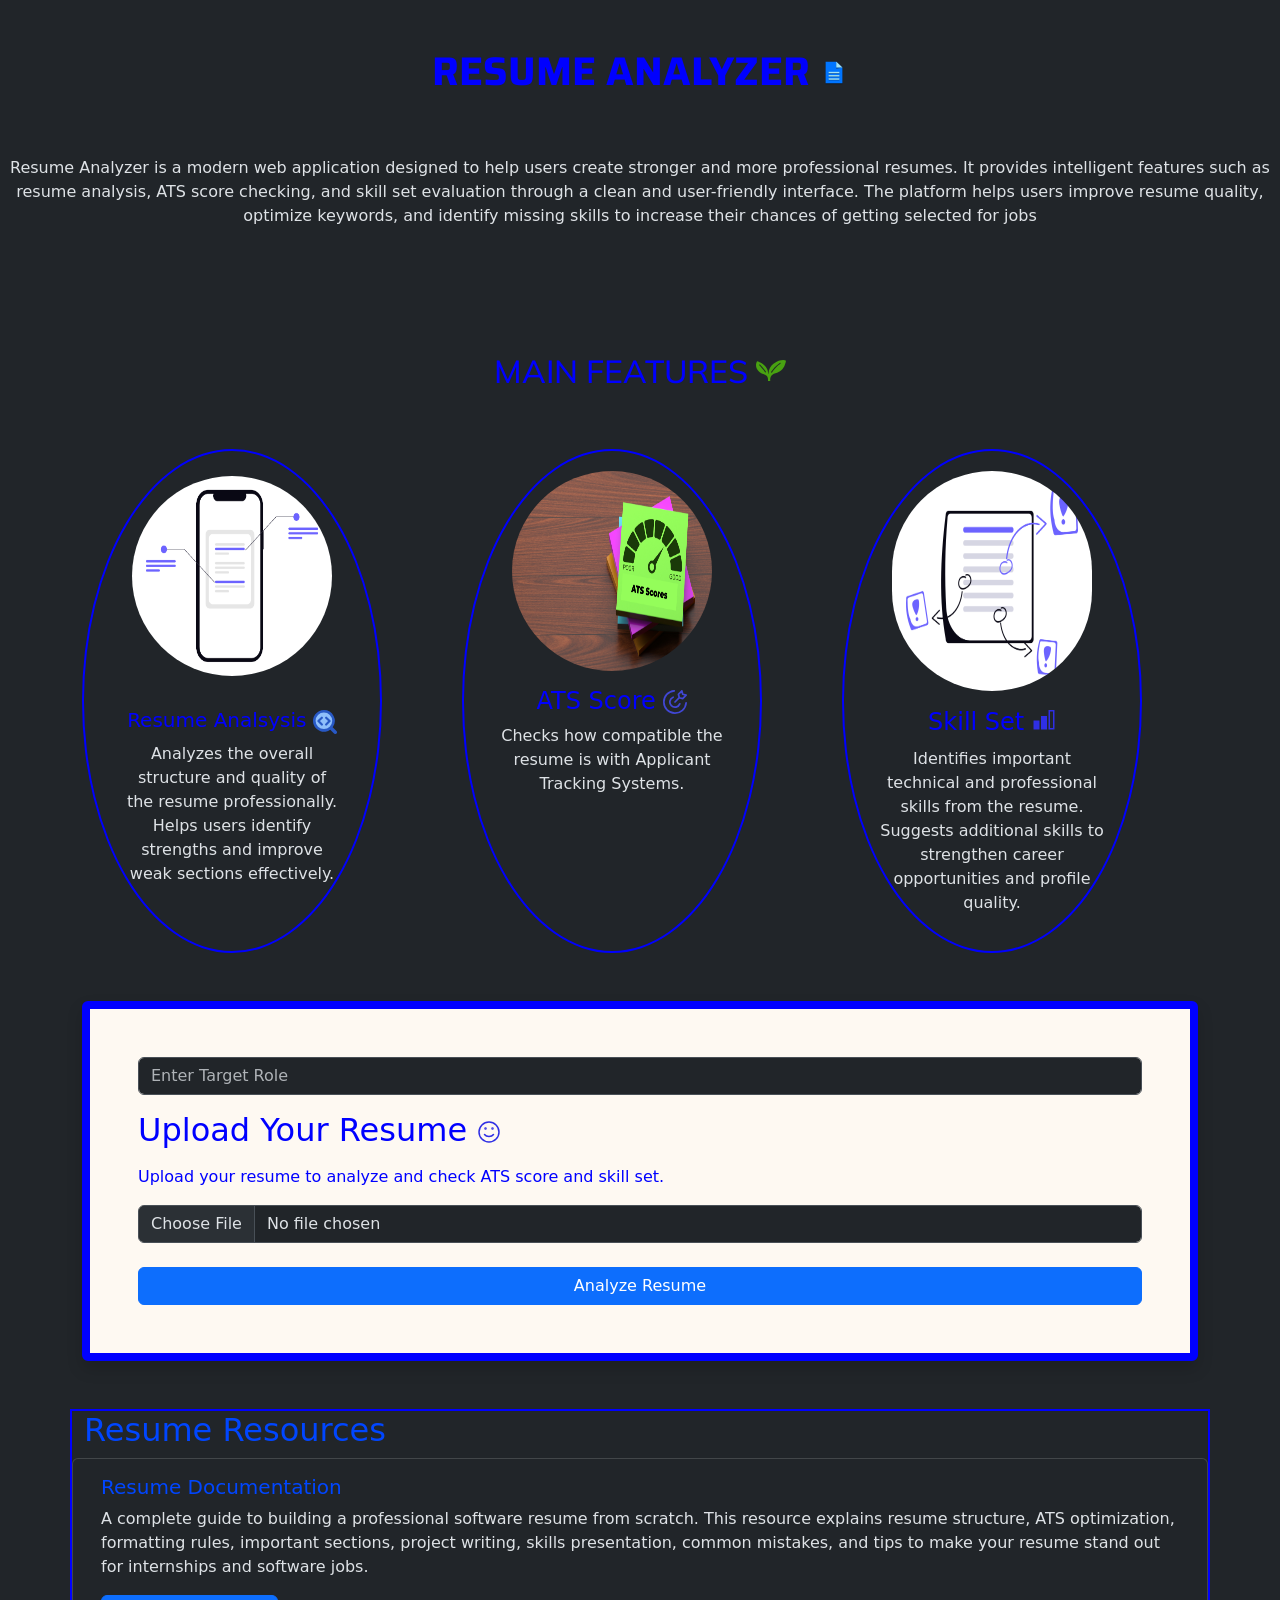
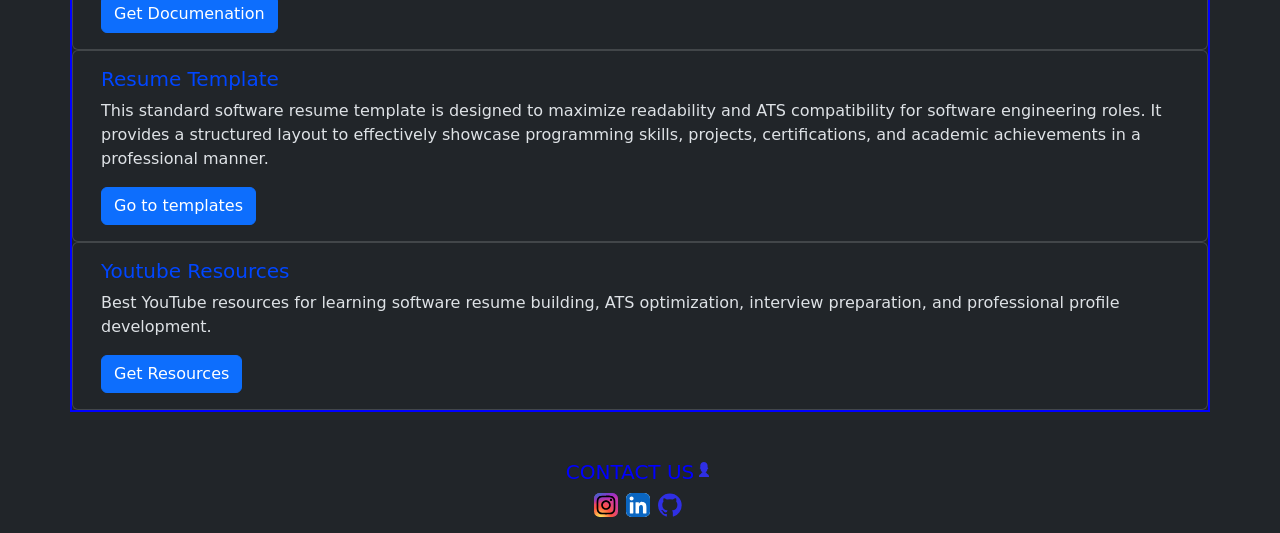
<file: index.html>
<!DOCTYPE html>
<html lang="en" data-bs-theme="dark">

<head>
    <link rel="preconnect" href="https://fonts.googleapis.com">
    <link rel="preconnect" href="https://fonts.gstatic.com" crossorigin>
    <link
        href="https://fonts.googleapis.com/css2?family=Montserrat:ital,wght@0,100..900;1,100..900&family=Mulish:ital,wght@0,200..1000;1,200..1000&family=Playfair+Display:ital,wght@0,400..900;1,400..900&family=Playwrite+AR+Guides&family=Plus+Jakarta+Sans:ital,wght@0,200..800;1,200..800&family=Roboto+Mono:ital,wght@0,100..700;1,100..700&family=Saira:ital,wght@0,100..900;1,100..900&display=swap"
        rel="stylesheet">
    <link rel="preconnect" href="https://fonts.googleapis.com">
    <link rel="preconnect" href="https://fonts.gstatic.com" crossorigin>
    <link
        href="https://fonts.googleapis.com/css2?family=Montserrat:ital,wght@0,100..900;1,100..900&family=Playfair+Display:ital,wght@0,400..900;1,400..900&family=Playwrite+AR+Guides&family=Plus+Jakarta+Sans:ital,wght@0,200..800;1,200..800&family=Roboto+Mono:ital,wght@0,100..700;1,100..700&family=Saira:ital,wght@0,100..900;1,100..900&display=swap"
        rel="stylesheet">
    <meta charset="UTF-8">
    <meta name="viewport" content="width=device-width, initial-scale=1.0">
    <title>ResumeFiltered</title>
    <link rel="stylesheet" href="style.css" />
    <link href="https://cdn.jsdelivr.net/npm/bootstrap@5.3.8/dist/css/bootstrap.min.css" rel="stylesheet"
        integrity="sha384-sRIl4kxILFvY47J16cr9ZwB07vP4J8+LH7qKQnuqkuIAvNWLzeN8tE5YBujZqJLB" crossorigin="anonymous">
    <link rel="stylesheet" href="https://cdn.jsdelivr.net/npm/bootstrap-icons@1.11.1/font/bootstrap-icons.css">
</head>

<body>
    <script src="https://cdn.jsdelivr.net/npm/bootstrap@5.3.8/dist/js/bootstrap.bundle.min.js"
        integrity="sha384-FKyoEForCGlyvwx9Hj09JcYn3nv7wiPVlz7YYwJrWVcXK/BmnVDxM+D2scQbITxI"
        crossorigin="anonymous"></script>
    <header>
        <h1 id="mainhead" class="text-center mt-5">RESUME ANALYZER <img id="logo" class="mb-1" src="icon.svg"
                height="28px" /></h1>
        <p id="dis" class="text-center">Resume Analyzer is a modern web application designed to help users create
            stronger and more professional resumes. It provides intelligent features such as resume analysis, ATS score
            checking, and skill set evaluation through a clean and user-friendly interface.

            The platform helps users improve resume quality, optimize keywords, and identify missing skills to increase
            their chances of getting selected for jobs</p>
    </header>
    <section>
        <h2 id="feature" class="text-center mb-5">MAIN FEATURES <img src="leafff.svg" height="45px" width="30px"
                class="mb-2"></h2>
        <div class="container-lg">
            <div class="row mb-5">
                <div class="col-lg-4 col-md-12">
                    <div id="eggone" class="card h-100">
                        <img id="analyize" src="analyize.png" class="card-img-top mb-3" alt="analyzizes">
                        <div class="card-body">
                            <h5 class="cardhead" class="card-title">Resume Analsysis <img src="an.svg" /></h5>
                            <p class="card-text">Analyzes the overall structure and quality of the resume
                                professionally.
                                Helps users identify strengths and improve weak sections effectively.</p>

                        </div>
                    </div>
                </div>
                <div class="col-lg-4 col-md-12">
                    <div id="eggtwo" class="card h-100">
                        <img id="ats" src="ats.png" class="card-img-top" alt="ats" height="200px" />
                        <div class="card-body">
                            <h4 class="cardhead" class="card-title">ATS Score <img src="target.svg" /></h4>
                            <p class="card-text">Checks how compatible the resume is with Applicant Tracking Systems.
                              </p>

                        </div>
                    </div>
                </div>
                <div class="col-lg-4 col-md-12">
                    <div id="eggthree" class="card h-100">
                        <img id="skill" src="skill.png" class="card-img-top" alt="skill set">
                        <div class="card-body">
                            <h4 class="cardhead" class="card-title">Skill Set <img src="skilllll.svg" class="mb-2" />
                            </h4>
                            <p class="card-text">Identifies important technical and professional skills from the resume.
                                Suggests additional skills to strengthen career opportunities and profile quality.</p>

                        </div>
                    </div>
                </div>
            </div>
        </div>
    </section>
    <section class="container mt-5">

        <div id="upload" class="card p-5 shadow text-center mb-5">
            <div class="mb-3">
                <input type="text" id="role" class="form-control" placeholder="Enter Target Role" required>
            </div>

            <h2 id="h2ofup" class="mb-3">
                Upload Your Resume <img src="emoji.svg" />
            </h2>

            <p id="paratwo">
                Upload your resume to analyze and check ATS score and skill set.
            </p>

            <form id="resume-form">

                <input id="up" class="form-control mb-4" type="file" accept=".pdf,.docx" required>

                <button id="analyze-btn" type="submit" class="btn btn-primary w-100">
                    Analyze Resume
                </button>

            </form>
            <div id="loading" class="mt-4 d-none">
                <div class="spinner-border text-primary" role="status">
                    <span class="visually-hidden">Loading...</span>
                </div>
                <p class="mt-2 text-muted">Analyzing your resume... This may take a few seconds.</p>
            </div>

            <div id="results" class="mt-4 text-start d-none">
                <div class="card bg-dark border-secondary">
                    <div class="card-body">
                        <h3 class="text-center mb-4 text-white">Analysis Results</h3>
                        <div id="ai-response" class="text-white mt-4" style="white-space: pre-wrap; line-height:1.8;">
                        </div>

                        <div class="mb-4">
                            <h4 class="text-white">ATS Score</h4>
                            <div class="progress bg-secondary" style="height: 30px;">
                                <div id="ats-progress" class="progress-bar fw-bold fs-5" role="progressbar"
                                    style="width: 0%;" aria-valuenow="0" aria-valuemin="0" aria-valuemax="100">0%</div>
                            </div>
                        </div>

                        <div class="row">
                            <div class="col-md-6 mb-3">
                                <h4 class="text-success"><i class="bi bi-check-circle"></i> Pros</h4>
                                <ul id="pros-list" class="list-group list-group-flush bg-transparent">
                                </ul>
                            </div>
                            <div class="col-md-6 mb-3">
                                <h4 class="text-danger"><i class="bi bi-x-circle"></i> Cons</h4>
                                <ul id="cons-list" class="list-group list-group-flush bg-transparent">
                                </ul>
                            </div>
                        </div>
                    </div>
                </div>
            </div>

        </div>
        <div id="ai-response" class="text-white mt-4" style="white-space: pre-wrap;"></div>

    </section>
    <section>
        <div id="resources" class="container">
            <h2 class="hello">Resume Resources</h2>
            <div class="row">
                <div class="card">
                    <div class="card-body">
                        <h5 id="fir" class="card-title">Resume Documentation</h5>
                        <p class="card-text">A complete guide to building a professional software resume from scratch.
                            This resource explains resume structure, ATS optimization, formatting rules, important
                            sections, project writing, skills presentation, common mistakes, and tips to make your
                            resume stand out for internships and software jobs.</p>
                        <a href="Resume Documantaion.pdf" download class="btn btn-primary">Get Documenation</a>
                    </div>
                </div>
                <div class="card">
                    <div class="card-body">
                        <h5 id="sec" class="card-title">Resume Template</h5>
                        <p class="card-text">This standard software resume template is designed to maximize readability
                            and ATS compatibility for software engineering roles. It provides a structured layout to
                            effectively showcase programming skills, projects, certifications, and academic achievements
                            in a professional manner.</p>
                        <a href="https://resume.io/resume-templates" class="btn btn-primary">Go to templates</a>
                    </div>
                </div>
                <div class="card">
                    <div class="card-body">
                        <h5 id="third" class="card-title">Youtube Resources</h5>
                        <p class="card-text">Best YouTube resources for learning software resume building, ATS
                            optimization, interview preparation, and professional profile development.</p>
                        <a href="links.html" class="btn btn-primary">Get Resources</a>
                    </div>
                </div>
            </div>
        </div>
    </section>

    <footer class="mt-5">
        <div id="foot" class="conatiner">
            <div class="row">
                <div id="first" class="col-12 justify-content-center">
                    <h5 id="con" class="text-center">CONTACT US<svg class="mb-2" height="15px" width="20px"
                            viewBox="0 0 72 72" xmlns="http://www.w3.org/2000/svg" {...props}>
                            <path
                                d="M49.6 56c0-3.2-.4-4-3.9-4.3c-.6 0-1-.5-1-1.1V49c0-.4.2-.8.6-1c4.3-2.9 7.1-7.8 7.1-13.3l.1-.7c.1-.5.5-.9 1-1c1.4-.3 2.6-1.4 2.9-2.8c.4-2.1-1-3.9-2.9-4.3c-.3-.1-.5-.4-.5-.7l.4-6.4c.2-24.5-35.3-24.8-35.5-.4l.6 7c0 .3-.1.5-.4.6c-1.6.6-2.7 2.4-2.2 4.3c.3 1.3 1.6 2.2 3 2.6c.6.1 1 .6 1 1.2v.6c0 5.6 2.9 10.6 7.3 13.5c.2.1.3.3.3.5v2c0 .5-.4 1-1 1c-3.6.2-4 1.1-4.1 4.2c-.1.1-.2.3-.3.4c-6 2.5-10.4 6.1-10.2 14.8c0 .5.4.9 1 .9h46.2c.5 0 1-.4 1-.9c.1-8.7-4.1-12-10.1-14.6c-.1-.2-.2-.3-.4-.5z"
                                fill="#2F2FE4" />
                        </svg></h5>
                </div>
            </div>
        </div>
    </footer>
    <div class="d-flex flex-row mb-3 gap-1 justify-content-center">
        <div class="insta"><a href="https://www.instagram.com/rakesh.reddy_i/"><img src="insta.svg" target="_blank" </a>
        </div>
        <div class="linkedin"><a href="https://www.linkedin.com/in/induri-rakesh-reddy-4a8237373/"><img
                    src="linkedin.svg" target="_blank" </a></div>
        <div class="github"><a href="https://github.com/rakesh-8672"><img src="github (1).svg" target="_blank" </a>
        </div>
    </div>
    <script>
        document.getElementById("resume-form").addEventListener("submit", async function (e) {
            e.preventDefault();

            let file = document.getElementById("up").files[0];
            let role = document.getElementById("role").value;

            let formData = new FormData();
            formData.append("resume", file);
            formData.append("role", role);

            let res = await fetch("http://127.0.0.1:5000/analyze", {
                method: "POST",
                body: formData
            });

            let data = await res.json();

            document.getElementById("results").classList.remove("d-none");

            // SUMMARY
            document.getElementById("ai-response").innerText = data.summary || "";

            // ATS SCORE
            let score = data.ats_score || 0;
            document.getElementById("ats-progress").style.width = score + "%";
            document.getElementById("ats-progress").innerText = score + "%";

            // PROS
            document.getElementById("pros-list").innerHTML =
                (data.strengths || []).map(i => `<li style="white-space:pre-wrap">${i}</li>`).join("");

            // CONS
            document.getElementById("cons-list").innerHTML =
                (data.weaknesses || []).map(i => `<li style="white-space:pre-wrap">${i}</li>`).join("");
        });
    </script>
</body>

</html>
</file>
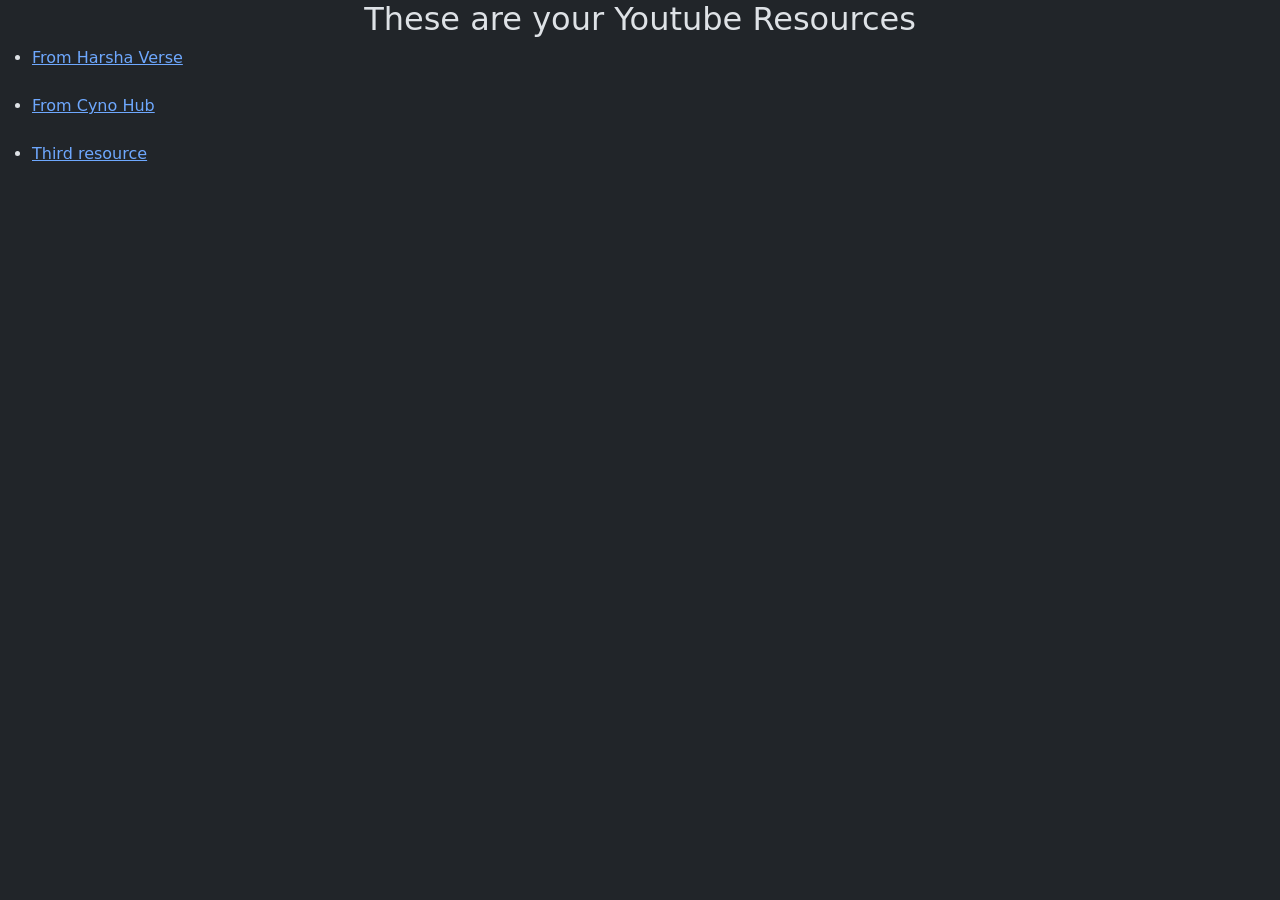
<file: links.html>
<!DOCTYPE html>
<html lang="en" data-bs-theme="dark">
<head>
    <title>LINKS</title>
    <link href="https://cdn.jsdelivr.net/npm/bootstrap@5.3.8/dist/css/bootstrap.min.css" rel="stylesheet" integrity="sha384-sRIl4kxILFvY47J16cr9ZwB07vP4J8+LH7qKQnuqkuIAvNWLzeN8tE5YBujZqJLB" crossorigin="anonymous">
</head>
<body>
    <h2 class="text-center">These are your Youtube Resources</h2>
    <ul>
    <li><a href="https://www.youtube.com/watch?v=7LcBek-bP9w&t=110s">From Harsha Verse</a> </li>
    <br>
    <li><a href="https://www.youtube.com/watch?v=DwTNHLZBoe0&t=86s">From Cyno Hub</a>  </li>
    <br>
    <li><a href="https://www.youtube.com/watch?v=Vlrd8mOx72A">Third resource</a>     </li>
    </ul>
    
</body>
</html>
</file>
<file: style.css>
#mainhead {
  font-family: "Saira", sans-serif;
  font-optical-sizing: auto;
  font-weight:bold;
  font-style: normal;
  font-variation-settings:
    "wdth" 100;
    color:blue;
    margin-bottom:60px;
}
#logo{
    border:1px normal blue;
}
.cardhead{
    color:blue;
}
#dis{
    margin-bottom:120px;
}

#feature {
  font-family: "Mulish", sans-serif;
  font-optical-sizing: auto;
  font-weight:500px;
  font-style: normal;
  color:blue;
}
#upload{
    background-color:#FEF9F2;
    border:8px solid blue;

}
#h2ofup{
    color:blue;
    text-align:start;
}
#insta{
    align-items: center;
}
#con{
    color: blue;
}
#resources{
    height: 100%;
    width:100%;
    border:2px solid blue;
}
.hello{
    color:#0046FF;
}
#fir{
    color:#0046FF;
}
#sec{
    color:#0046FF;
}
#third{
    color:#0046FF;
}
#eggone{
    height:400px;
    width:300px;
    border-radius:50%;
    display:flex;
    justify-content:center;
    align-items:center;
    border:2px solid blue;
    text-align:center;
    padding:25px;

}
#analyize{
    border-radius:150px;
    height:200px;
    width:200px;
}
#eggtwo{
    height:400px;
    width:300px;
    border-radius:50%;
    display:flex;
    justify-content:center;
    align-items:center;
    text-align:center;
    padding:20px;
    border:2px solid blue;

}
#ats{
    border-radius:100px;
    width:200px;
}
#eggthree{
    height:400px;
    width:300px;
    border-radius:50%;
    display:flex;
    justify-content:center;
    align-items:center;
    text-align:center;
    padding:20px;
    border:2px solid blue;

}
#skill{
    border-radius:150px;
    width:200px;
    height:220px;
}
#paratwo{
   color: blue;
   text-align: start;
}
#role{
    color:blue;
    
}
</file>
